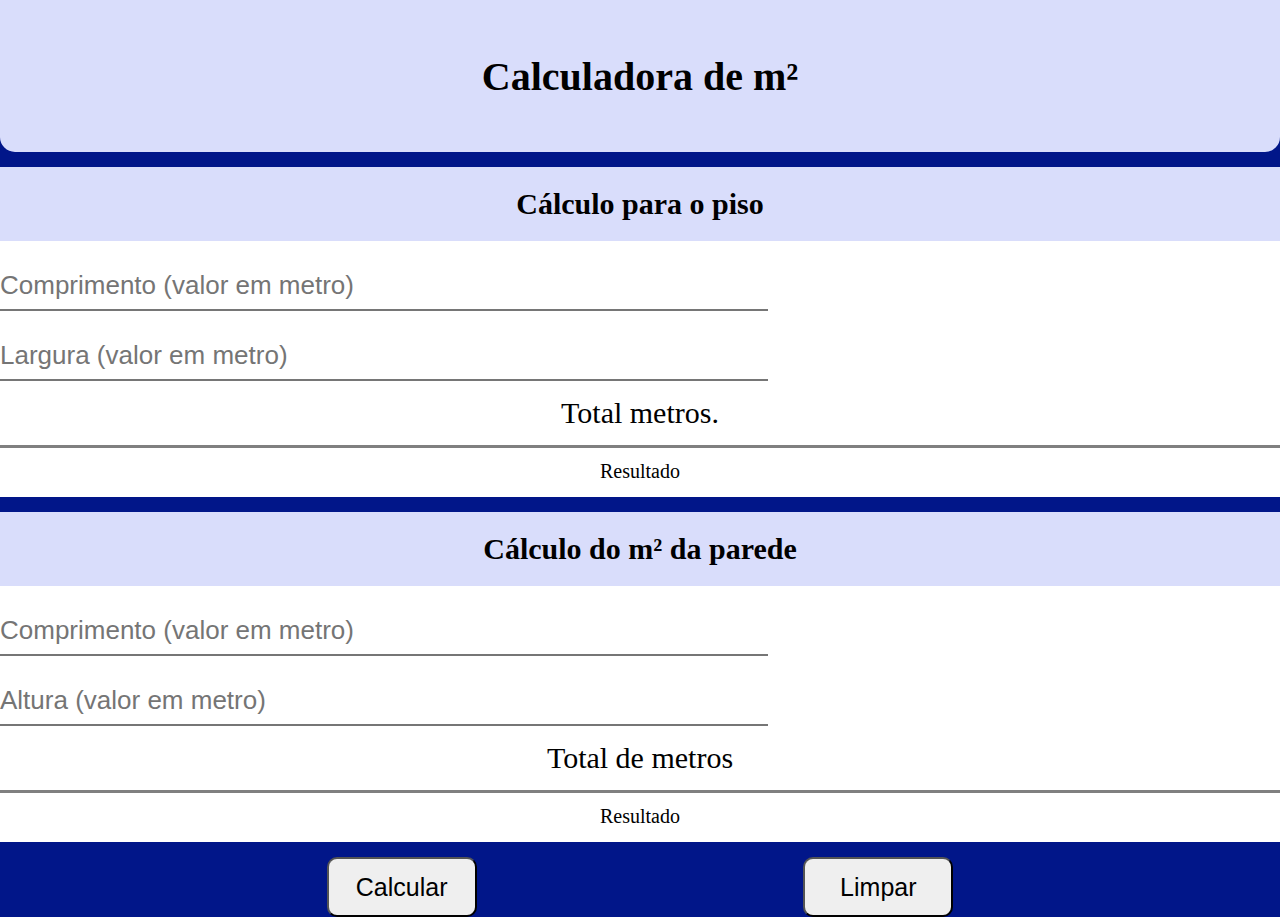
<file: calculadora-de-metros-quadrados/index.html>
<!DOCTYPE html>
<html lang="pt-br">
<head>
    <meta charset="UTF-8">
    <meta name="viewport" content="width=device-width, initial-scale=1.0">
    <title>Calculadora de metros quadrados</title>
    <link rel="stylesheet" href="style.css">
</head>
<body>
    <main class="todoConteudo">
        <!--Título-->
        <header class="title">
            <h1>Calculadora de m²</h1>
        </header>

        <!--Início do cálculo do piso-->
        <section class="calculoDoPiso">
            <h2>Cálculo para o piso</h2>

            <input type="number" name="comprimentoPiso" id="comprimentoPiso" placeholder="Comprimento (valor em metro)">
            <input type="number" name="largura" id="largura" placeholder="Largura (valor em metro)">
            <p>Total metros.</p>
            <section class="resultado">
                <p id="res">Resultado</p>
            </section>
        </section>

        <!--Início do cálculo da parede-->
        <section class="calculoDaParede">
            <h2>Cálculo do m² da parede</h2>
            <input type="text" name="comprimento" id="comprimentoParede" placeholder="Comprimento (valor em metro)">
            <input type="text" name="altura" id="altura" placeholder="Altura (valor em metro)">
            <p>Total de metros</p>
            <section class="resultado">
                <p id="resultParede">Resultado</p>
            </section>
        </section>

        <!--Botões-->
        <section class="botoes">
            
            <input type="button" id="calcular" value="Calcular">
            <input type="button" id="limpar" value="Limpar">
        </section>
    </main>
    
<script src="script.js"></script>
</body>
</html>
</file>
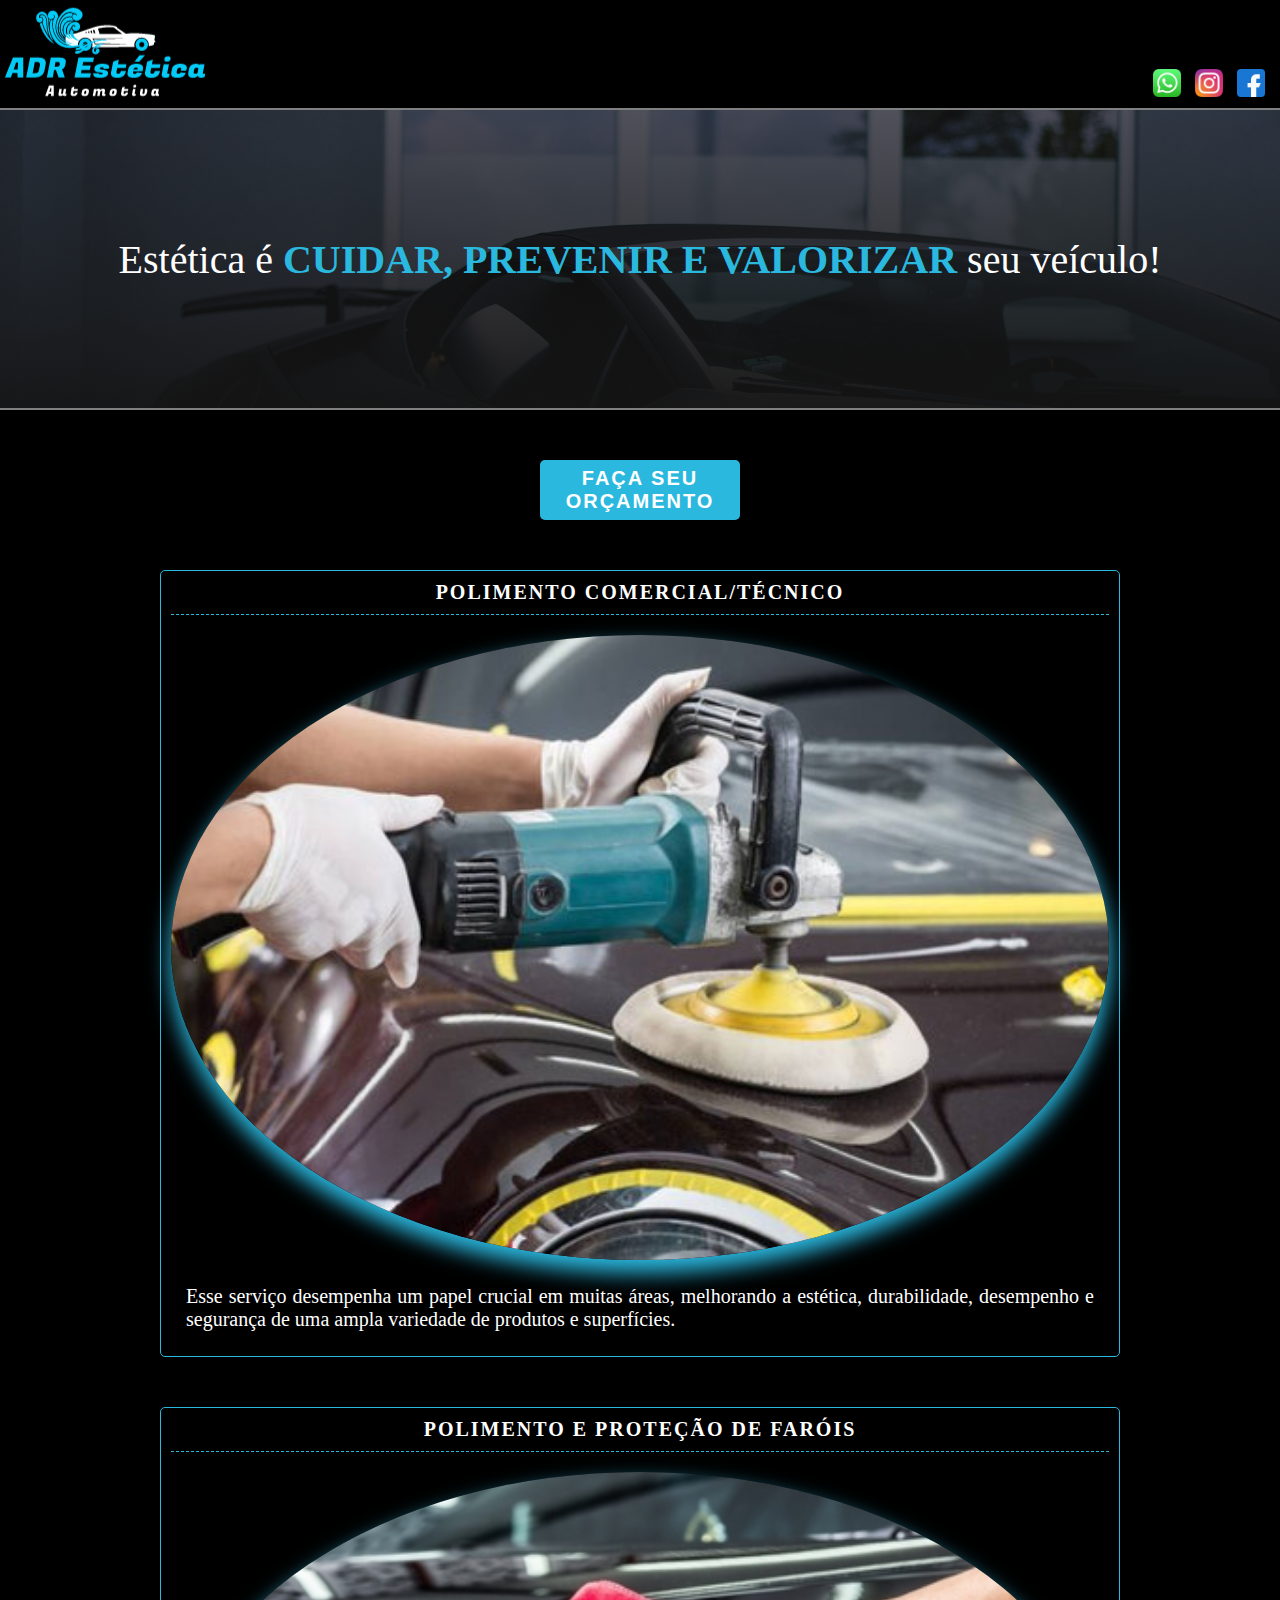
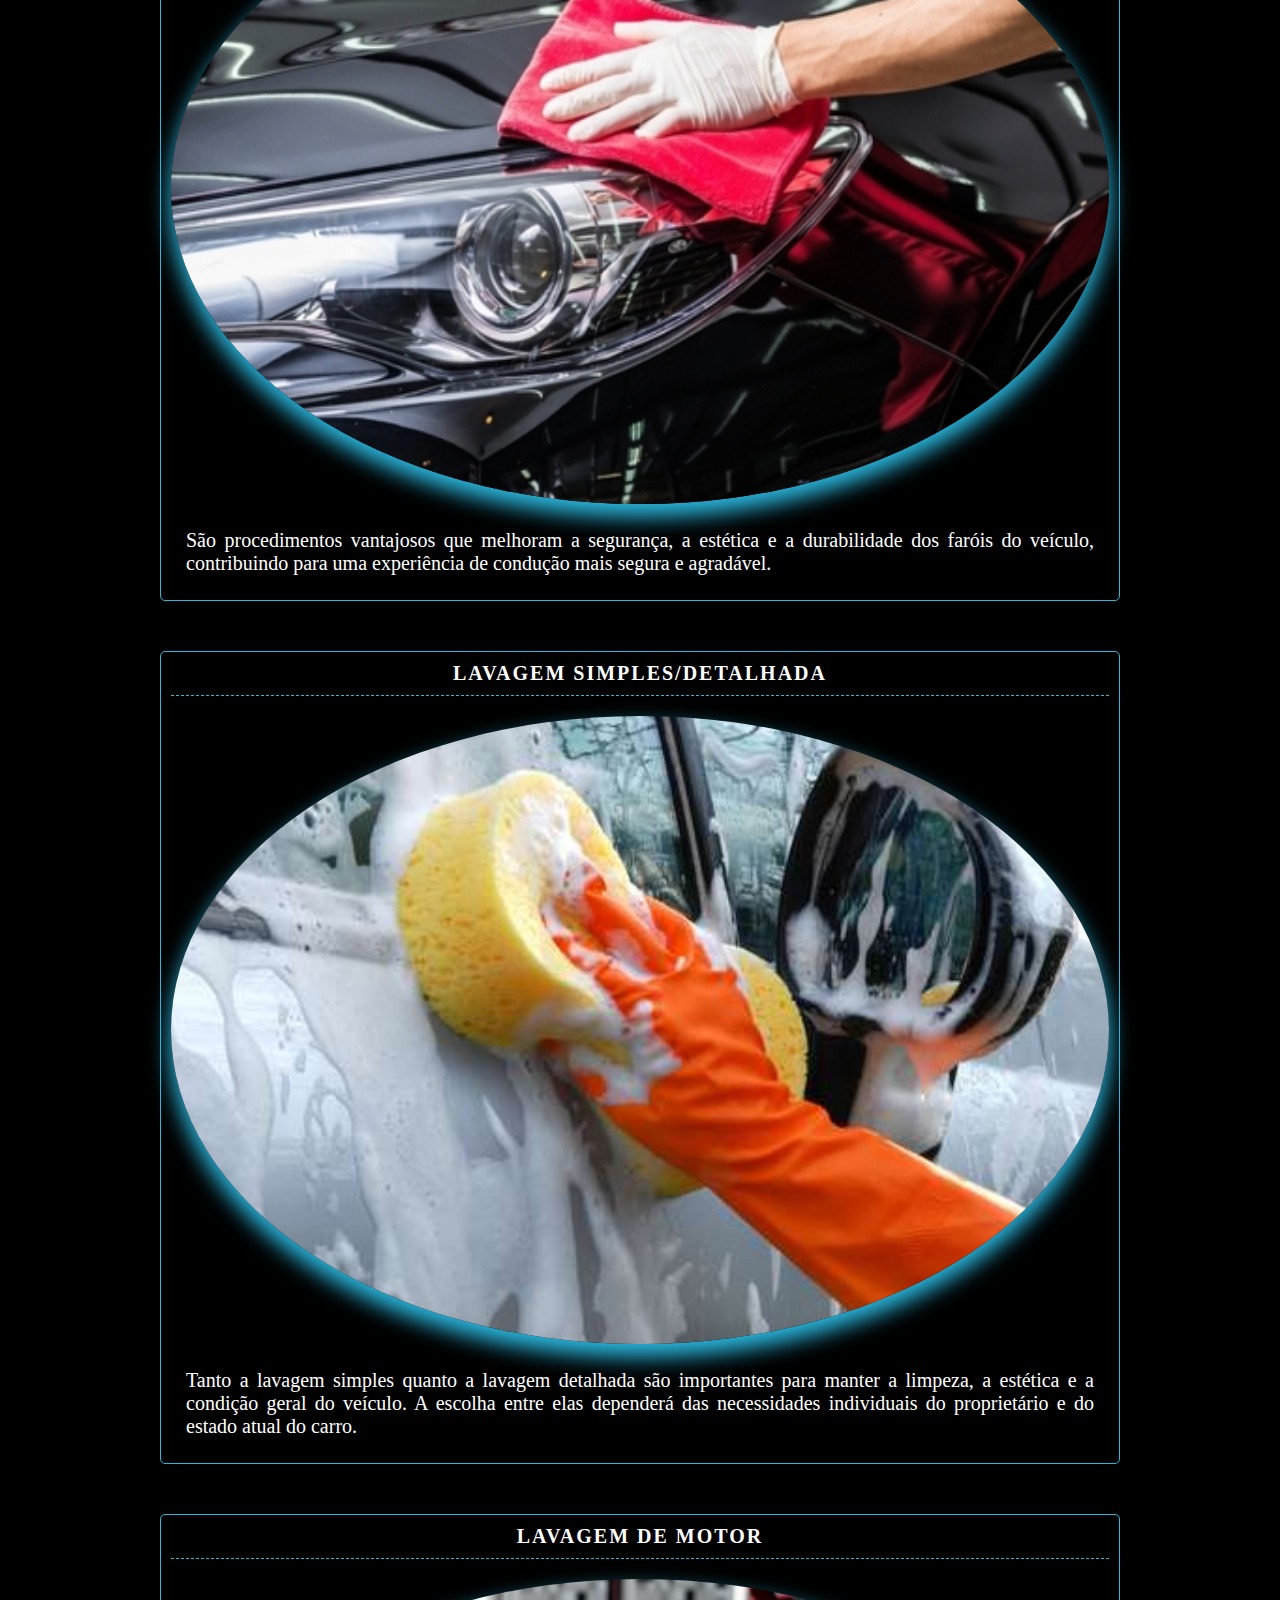
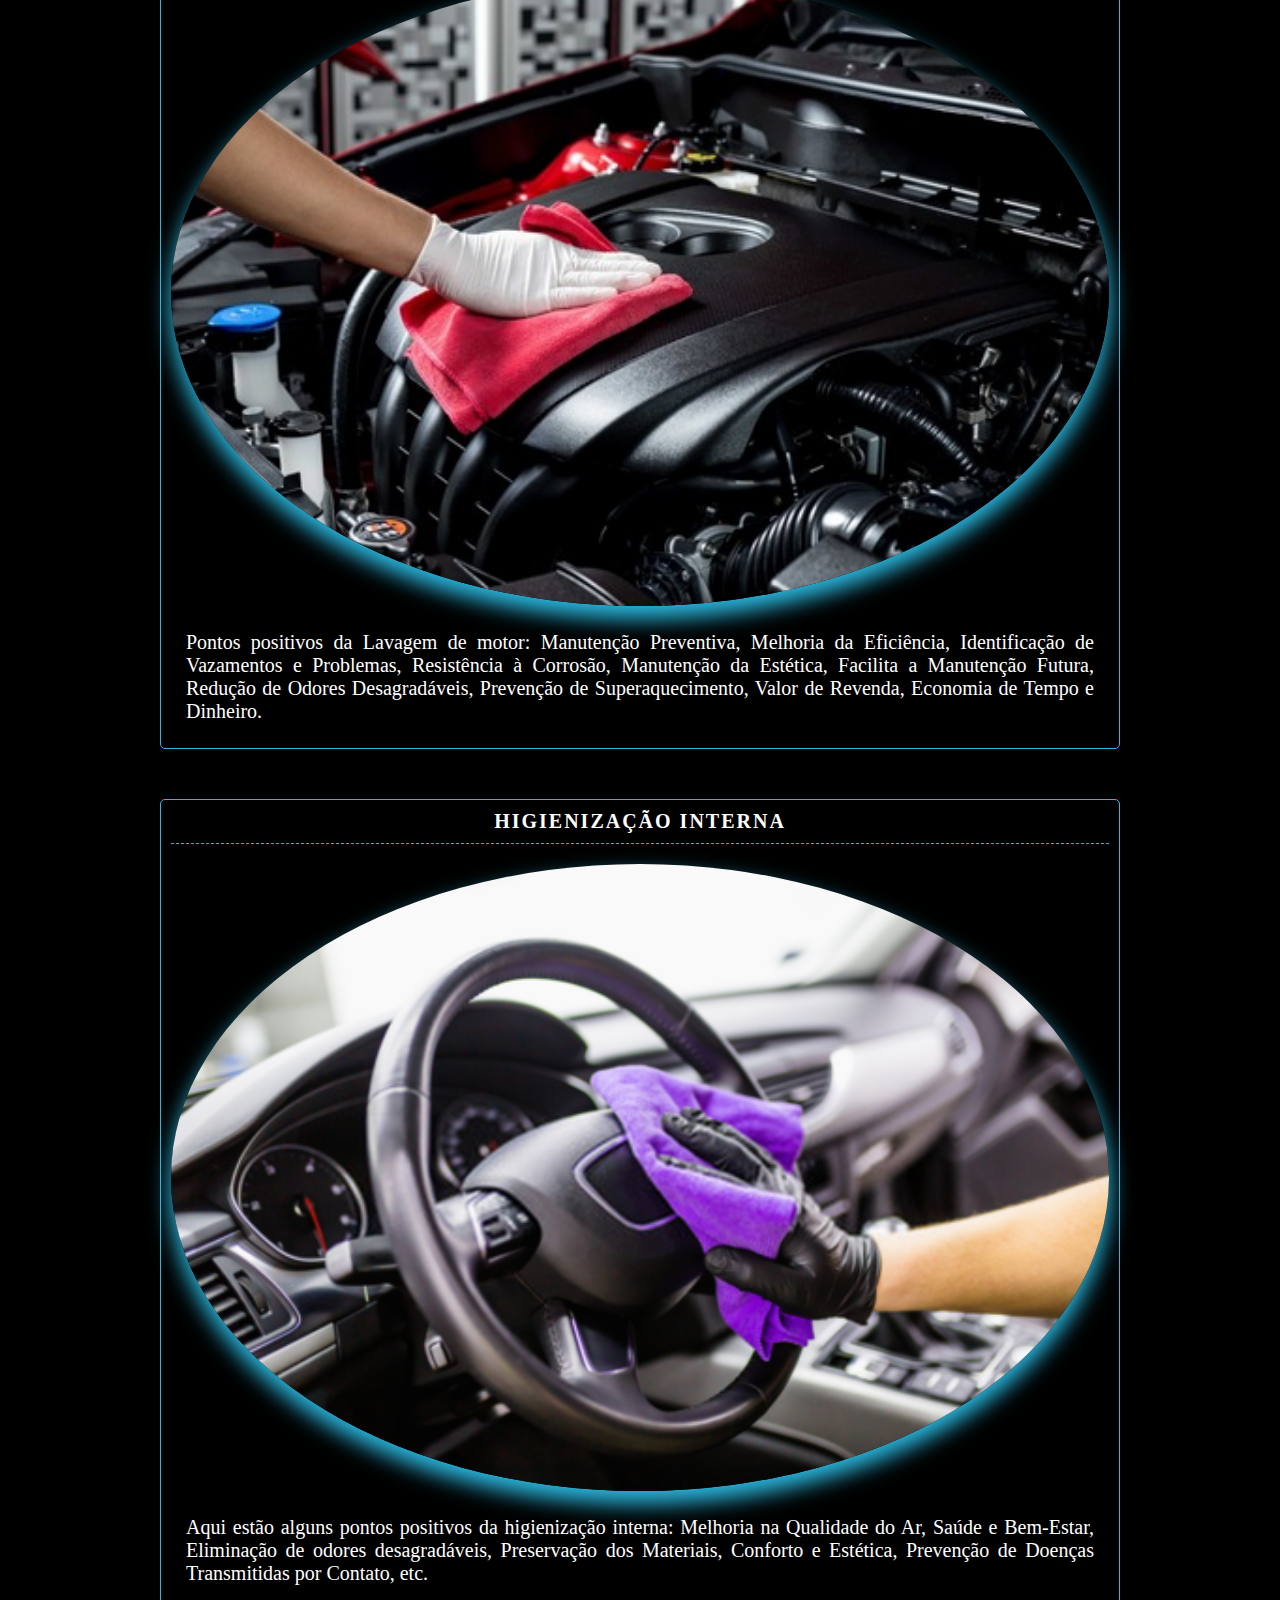
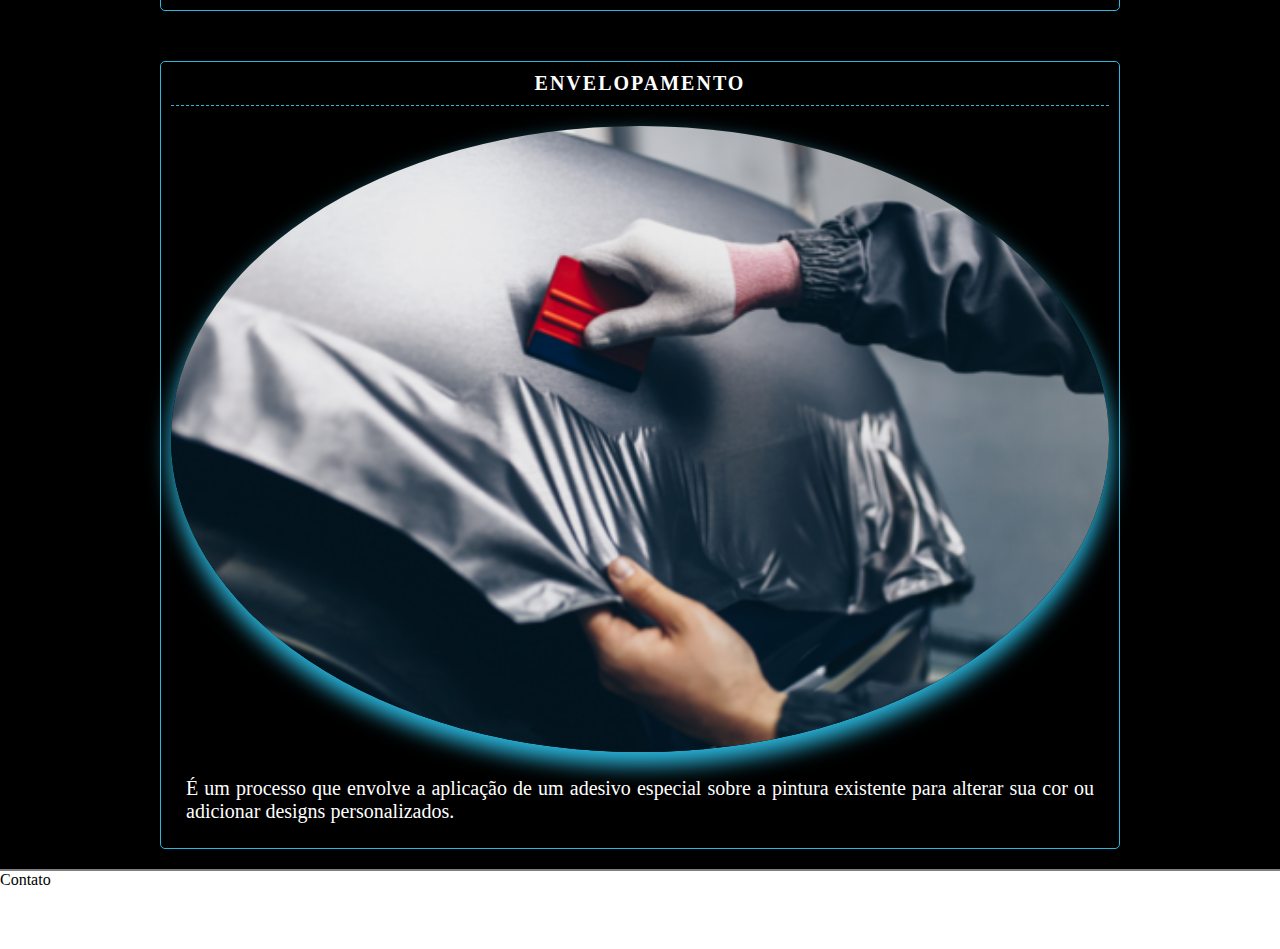
<file: estetica automotiva/index.html>
<!DOCTYPE html>
<html lang="pt-br">
<head>
    <meta charset="UTF-8">
    <meta name="viewport" content="width=device-width, initial-scale=1.0">
    <title>ADR Estética Automotiva</title>
    <link rel="stylesheet" href="style.css" media="all">
</head>
<body>
    <nav class="menu">
        <div class="logo">
            <img src="imagem/logo2.png" alt="imgLogo" id="logo">
        </div>
        <div class="menuList">
            <div class="buttonClik">
                <button onclick="showMenu()"><img src="imagem/hamburger-menu.ico" alt="iconeMenu"></button> 
            </div>
            <div class="contato">
                <a href="#"><img src="imagem/redesociais/whatsapp.ico" alt="whatsapp"></a>
                <a href="#"><img src="imagem/redesociais/instagram.ico" alt="instagram"></a>
                <a href="#"><img src="imagem/redesociais/facebook.ico" alt="facebook"></a>
                
            </div>
            <div class="menu-list">
                <ul>
                    <li ><a href="#" class="navLi">Home</a></li>
                    <li><a href="#"  class="navLi">Serviços</a></li>
                    <li><a href="#"  class="navLi">Sobre nós</a></li>
                    <li><a href="#"  class="navLi">Contato</a></li>
                </ul>
            </div>
        </div> 
        
    </nav>
    <main class="conteudo">
        
        <div class="informativo">
            <p>Estética é <span>CUIDAR, PREVENIR E VALORIZAR</span> seu veículo!</p>
        </div>
        <div class="orcamento">
            <button type="button">FAÇA SEU ORÇAMENTO</button>
        </div>
        <div class="servicos">
            <h2>Polimento comercial/técnico</h2>
            <img src="imagem/servico1.jpg" alt="servico1">

            <p>
                Esse serviço desempenha um papel crucial em muitas áreas, melhorando a estética, durabilidade, desempenho e segurança de uma ampla variedade de produtos e superfícies.
            </p>
        </div>
        <div class="servicos">
            <h2>Polimento e proteção de faróis</h2>
            <img src="imagem/servico2.jpg" alt="servico2">
            <p>
                São procedimentos vantajosos que melhoram a segurança, a estética e a durabilidade dos faróis do veículo, contribuindo para uma experiência de condução mais segura e agradável.
            </p>
        </div>
        <div class="servicos">
            <h2>Lavagem simples/detalhada</h2>
            <img src="imagem/servico3.jpg" alt="servico3">
            <p>
                Tanto a lavagem simples quanto a lavagem detalhada são importantes para manter a limpeza, a estética e a condição geral do veículo. A escolha entre elas dependerá das necessidades individuais do proprietário e do estado atual do carro.
            </p>
        </div>
        <div class="servicos">
            <h2>Lavagem de motor</h2>
            <img src="imagem/servico4.jpg" alt="servico4">
            <p id="lista">
                Pontos positivos da Lavagem de motor: Manutenção Preventiva, 
                Melhoria da Eficiência,
                Identificação de Vazamentos e Problemas,
                Resistência à Corrosão,
                Manutenção da Estética,
                Facilita a Manutenção Futura,
                Redução de Odores Desagradáveis,
                Prevenção de Superaquecimento,
                Valor de Revenda,
                Economia de Tempo e Dinheiro.
            </p>
        </div>
        <div class="servicos">
            <h2>Higienização interna</h2>
            <img src="imagem/servico5.png" alt="servico5">

            <p>
                Aqui estão alguns pontos positivos da higienização interna: <span>Melhoria na Qualidade do Ar, Saúde e Bem-Estar, Eliminação de odores desagradáveis, Preservação dos Materiais, Conforto e Estética, Prevenção de Doenças Transmitidas por Contato, etc.</span>
            </p>
        </div>
        <div class="servicos">
            <h2>Envelopamento</h2>
            <img src="imagem/servico6.png" alt="servico6">
            <p>
                É um processo que envolve a aplicação de um adesivo especial sobre a pintura existente para alterar sua cor ou adicionar designs personalizados. 
            </p>
        </div>
    </main>
    <footer>
       <div class="footer">
            <p>Contato</p>
       </div>
    </footer>
</body>
<script src="script.js"></script>
</html>
</file>
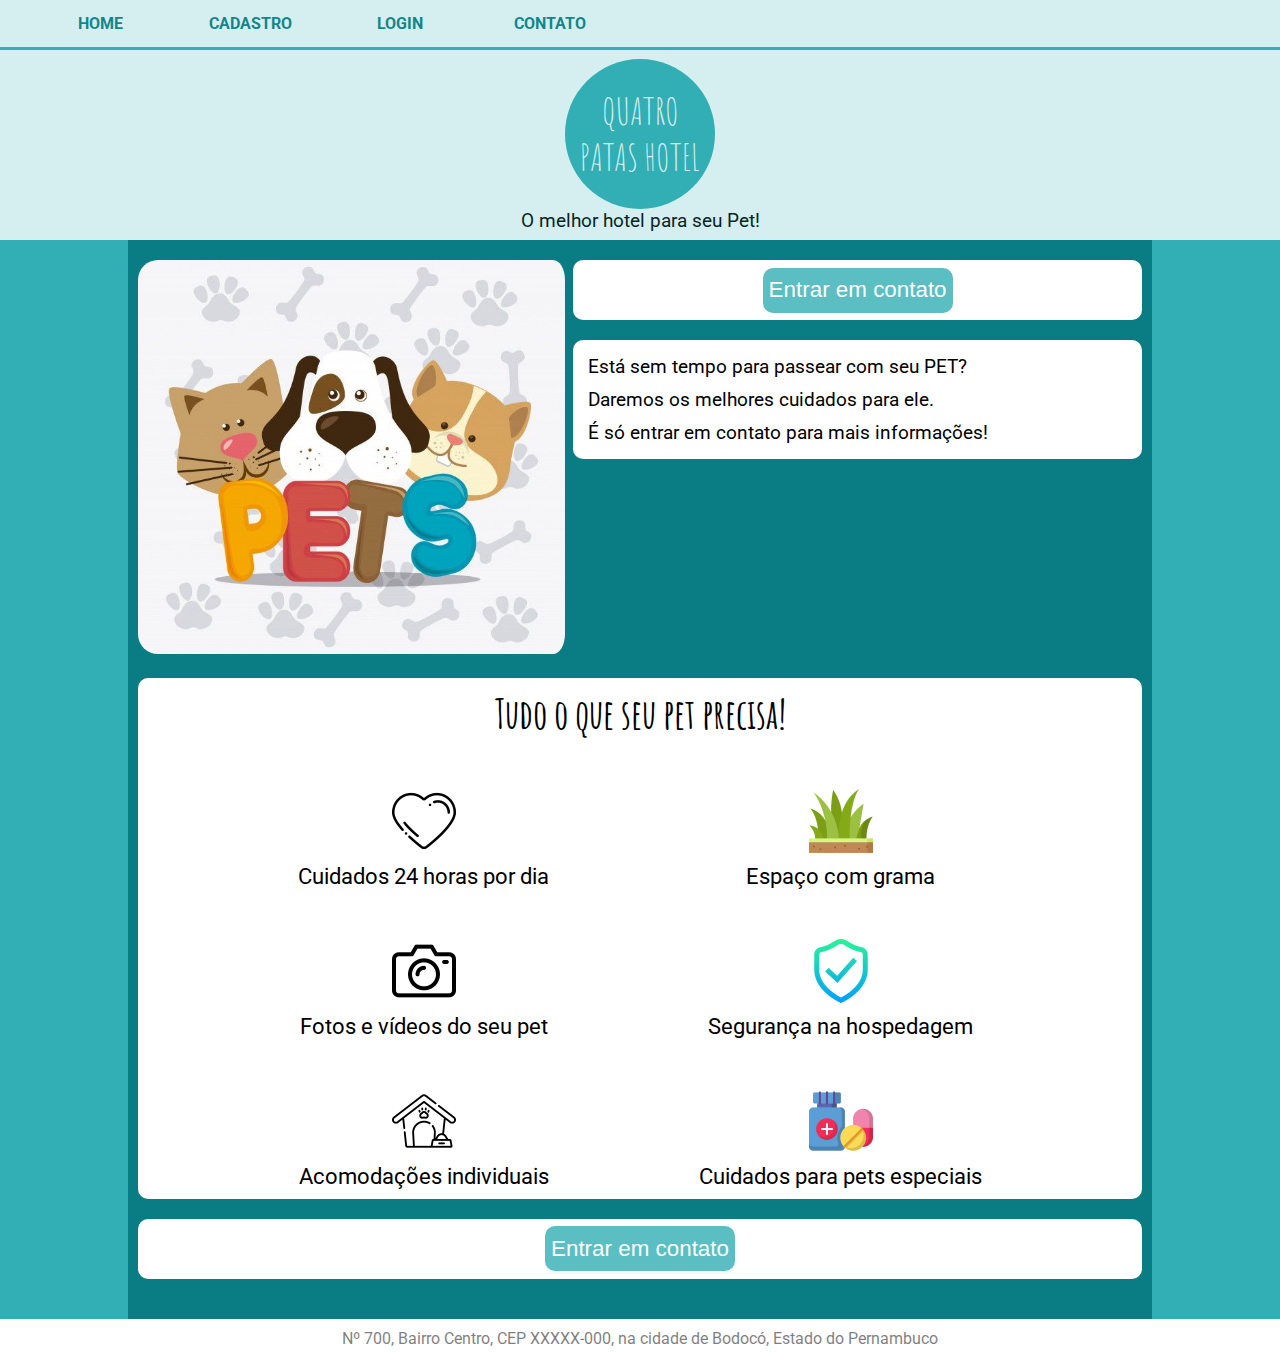
<file: pet hotel/index.html>
<!DOCTYPE html>
<html lang="pt-br">
  <head>
    <meta charset="UTF-8" />
    <meta name="viewport" content="width=device-width, initial-scale=1.0" />
    <link rel="stylesheet" href="style.css" />
    <title>Quatro patas hotel</title>
    <!--Início das fontes-->
    <link rel="preconnect" href="https://fonts.googleapis.com" />
    <link rel="preconnect" href="https://fonts.gstatic.com" crossorigin />
    <link
      href="https://fonts.googleapis.com/css2?family=Amatic+SC&display=swap"
      rel="stylesheet"
    />

    <link rel="preconnect" href="https://fonts.googleapis.com" />
    <link rel="preconnect" href="https://fonts.gstatic.com" crossorigin />
    <link
      href="https://fonts.googleapis.com/css2?family=Roboto&display=swap"
      rel="stylesheet"
    />
    <!--Fim das fontes-->
  </head>
  <body>
    <!--INÍCIO DO CABEÇALHO-->
    <header>
      <nav class="menu-para-tela">
        <ul>
          <li><a href="#">HOME</a></li>
          <li><a href="#">CADASTRO</a></li>
          <li><a href="#">LOGIN</a></li>
          <li><a href="#">CONTATO</a></li>
        </ul>
      </nav>
      <nav class="menu">
        <input type="checkbox" class="menus-check" />
        <div class="menu-lines">
          <span></span>
          <span></span>
          <span></span>
        </div>
        <ul>
          <li><a href="#">HOME</a></li>
          <li><a href="#">CADASTRO</a></li>
          <li><a href="#">LOGIN</a></li>
          <li><a href="#">CONTATO</a></li>
        </ul>
      </nav>
      <section>
        <aside class="logo">
          <p class="text-logo">
            QUATRO <br />
            PATAS HOTEL
          </p>
          <p>O melhor hotel para seu <span class="name-pet">Pet!</span></p>
        </aside>
      </section>
    </header>
    <!--FIM DO CABEÇALHO-->
    <div>
    <aside class="todo-conteudo">
      <section class="conteudo">
        <section class="display-1">
          <img src="img/1.jpg" alt="pets" id="img-pet" />
        </section>
        <section class="display-2">
          <section class="button">
            <button type="button" class="button-contact">
              Entrar em contato
            </button>
          </section>
          <section class="text-information">
            <div>Está sem tempo para passear com seu PET?</div>
            <div>Daremos os melhores cuidados para ele.</div>
            <div>É só entrar em contato para mais informações!</div>
          </section>
        </section>
      </section>
      <aside class="sobre-servicos">
        <section class="titulo-dos-servicos">
          <p>Tudo o que seu pet precisa!</p>
        </section>
        <section class="tipos-servicos">
          <section>
            <section class="infor-dos-servicos">
              <img src="img/coracao.png" alt="" />
              <p>Cuidados 24 horas por dia</p>
            </section>
            <section class="infor-dos-servicos">
              <img src="img/camera.png" alt="" />
              <p>Fotos e vídeos do seu pet</p>
            </section>
            <section class="infor-dos-servicos">
              <img src="img/casinha.png" alt="" />
              <p>Acomodações individuais</p>
            </section>
          </section>
          <section>
            <section class="infor-dos-servicos">
              <img src="img/grama.png" alt="" />
              <p>Espaço com grama</p>
            </section>
            <section class="infor-dos-servicos">
              <img src="img/escudo.png" alt="" />
              <p>Segurança na hospedagem</p>
            </section>
            <section class="infor-dos-servicos">
              <img src="img/remedio.png" alt="" />
              <p>Cuidados para pets especiais</p>
            </section>
          </section>
        </section>
      </aside>
      <section class="button">
        <button type="button" class="button-contact">Entrar em contato</button>
      </section>
      <section class="endereco">
        <p>
          Nº 700, Bairro Centro, CEP XXXXX-000, na cidade de Bodocó, Estado do
          Pernambuco
        </p>
      </section>
    </aside>
  </body>
</html>
</file>
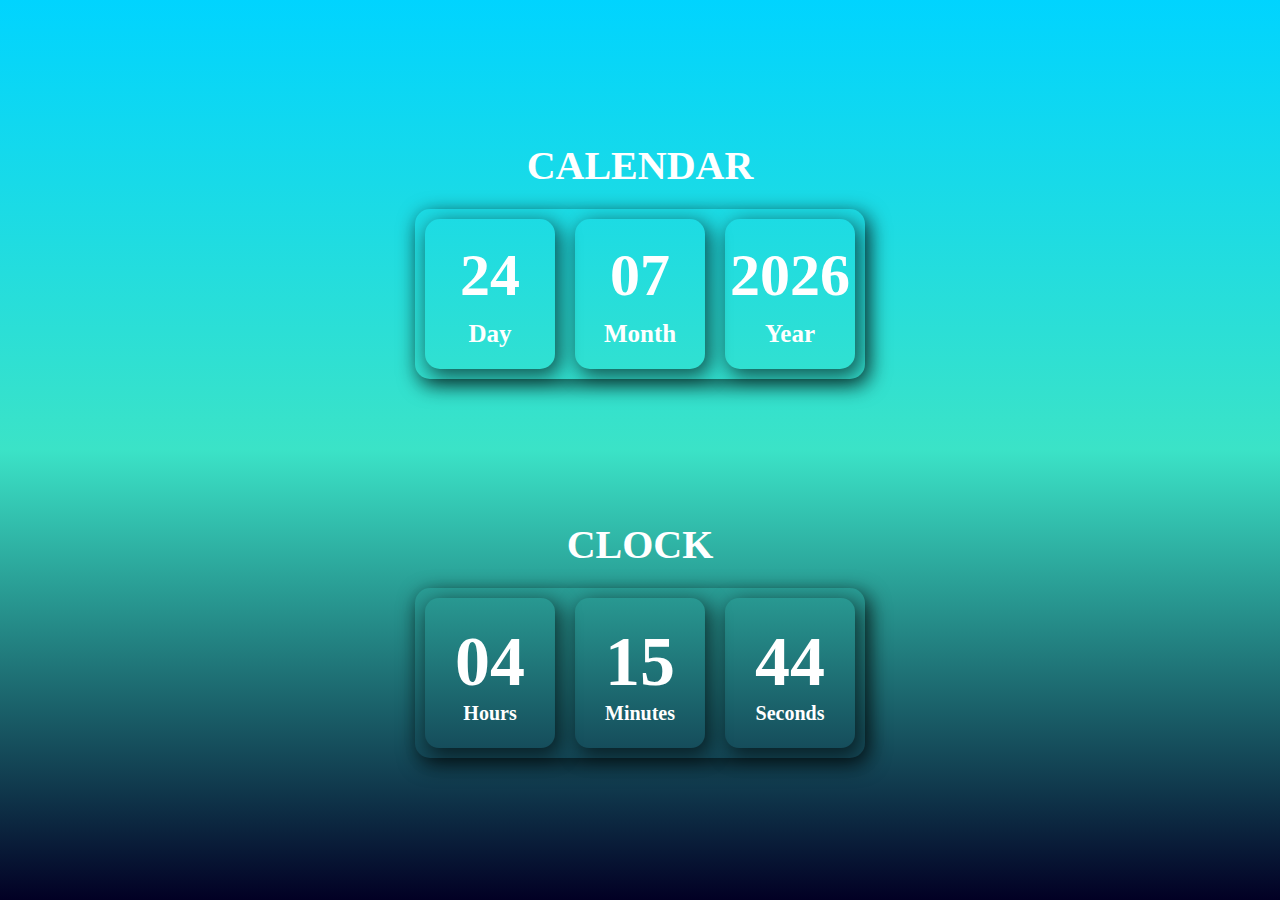
<file: relogio/index.html>
<!DOCTYPE html>
<html lang="pt-br">
<head>
    <meta charset="UTF-8">
    <meta name="viewport" content="width=device-width, initial-scale=1.0">
    <title>Calendar and Clock</title>
    <link rel="stylesheet" href="style.css">
</head>
<body>

    <!--Início do calendário-->

    <div>

        <p>CALENDAR</p>

        <main class="calendar">
            <div>
                <span id="todayDay">date</span>
                <span class="dateDay">Day</span>
            </div>

            <div>
                <span id="todayMonth">month</span>
                <span class="dateDay">Month</span>
            </div>

            <div>
                <span id="dayYears">year</span>
                <span class="dateDay">Year</span>
            </div>
        </main>
    </div>

    <!--Fim do caléndário-->

    <!--Início do Relógio-->

    <div>

    <p>CLOCK</p>

        <main class="clock">

            <div>
                <span id="hours">hours</span>
                <span class="time">Hours</span>
            </div>
            
            <div>
                <span id="minutes">minutes</span>
                <span class="time">Minutes</span>
            </div>
            
            <div>
                <span id="seconds">seconds</span>
                <span class="time">Seconds</span>
            </div>
            
        </main>

    </div>

    <!--Fim do relógio-->

    <script src="script.js"></script>
</body>
</html>
</file>
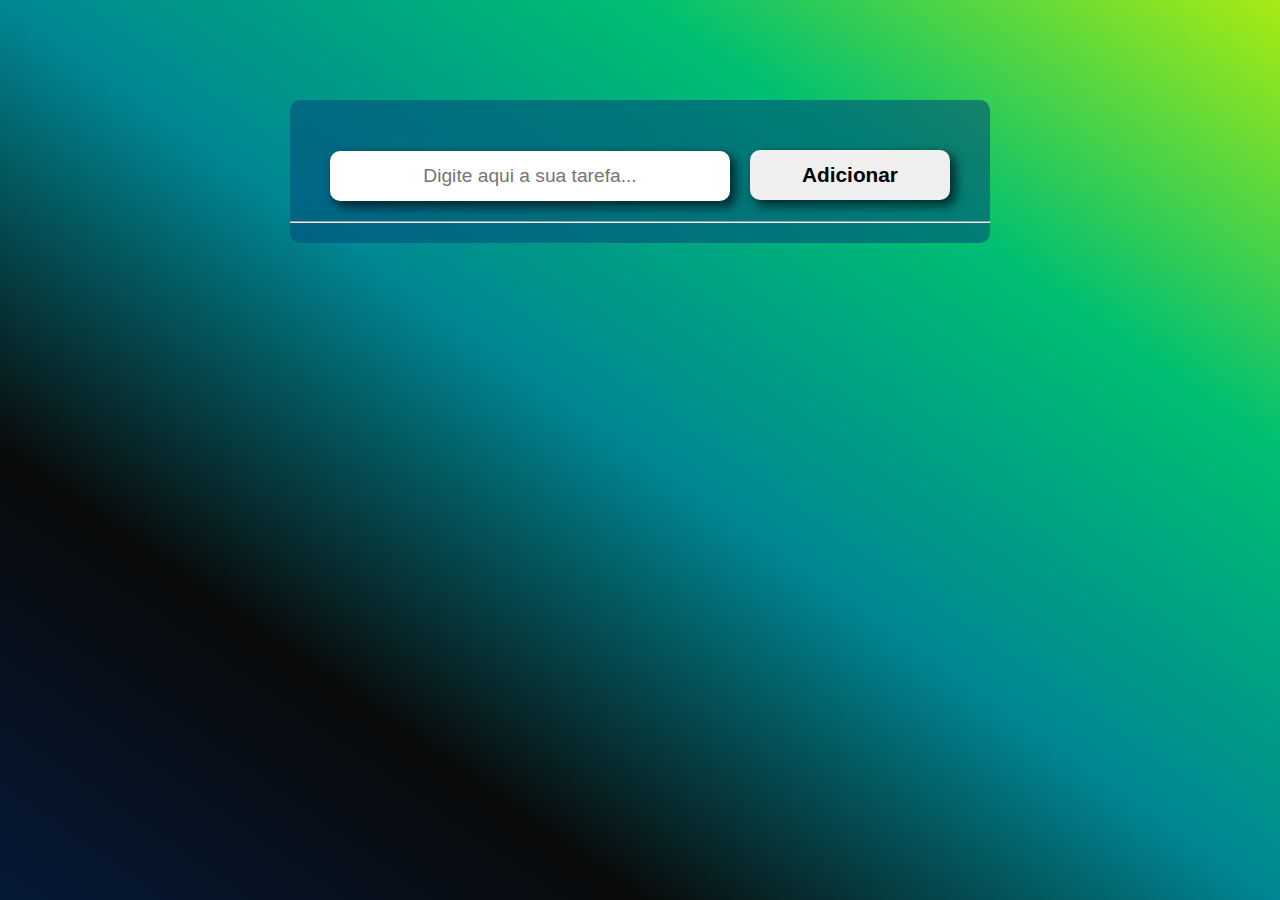
<file: todolist/index.html>
<!DOCTYPE html>
<html lang="pt-br">
<head>
    <meta charset="UTF-8">
    <meta name="viewport" content="width=device-width, initial-scale=1.0">
    <title>Lista de Tarefas</title>
    <link rel="stylesheet" href="style.css">
</head>
<body>
    <div class="listaTarefa">
        <div class="inforTarefas">
            <input type="input" name="text" id="tipoDeTarefa" placeholder="Digite aqui a sua tarefa...">
            <button id="addTarefa">Adicionar</button>
        </div>
        <hr>
        <ul id="tarefas">
            
        </ul>
    </div>
    <script src="script.js"></script>
</body>
</html>
</file>
<file: calculadora-de-metros-quadrados/style.css>
* {
    padding: 0;
    margin: 0;
    box-sizing: border-box;
}

body {
    width: 100vw;
    background-color: #011689;
}

.todoConteudo {
    width: 100vw;
}

.title {
    width: 100vw;
    height: 152px;
    border-radius: 0px 0px 15px 15px;
    background-color: #D9DDFB;
    display: flex;
    flex-direction: column;
    justify-content: center;
    align-items: center;
    font-size: 20px;
}

/*início do calculo do piso*/
.calculoDoPiso {
    width: 100vw;
    height: 330px;
    margin-top: 15px;
    background-color: #FFFFFF;
}

.calculoDoPiso h2 {
    width: 100vw;
    height: 74px;
    background-color: #D9DDFB;
    display: flex;
    flex-direction: column;
    justify-content: center;
    align-items: center;
    font-size: 30px;
}

.calculoDoPiso input {
    width: 60%;
    height: 50px;
    display: flex;
    flex-direction: column;
    justify-content: center;
    align-items: center;
    margin-top: 20px;
    border-left: 0px;
    border-top: 0px;
    border-right: 0px;
    font-size: 26px;
}

.calculoDoPiso p {
    text-align: center;
    font-size: 30px;
    margin-top: 15px;
}

.resultado p {
    width: 100vw;
    height: 50px;
    border-top: solid;
    border-color: gray;
    text-align: center;
    display: flex;
    flex-direction: column;
    justify-content: center;
    align-items: center;
}


/*início do calculo da parede*/
.calculoDaParede {
    width: 100vw;
    height: 330px;
    margin-top: 15px;
    background-color: #FFFFFF;
}

.calculoDaParede h2 {
    width: 100vw;
    height: 74px;
    background-color: #D9DDFB;
    display: flex;
    flex-direction: column;
    justify-content: center;
    align-items: center;
    font-size: 30px;
}

.calculoDaParede input {
    width: 60%;
    height: 50px;
    display: flex;
    flex-direction: column;
    justify-content: center;
    align-items: center;
    margin-top: 20px;
    border-left: 0px;
    border-top: 0px;
    border-right: 0px;
    font-size: 26px;
}

.calculoDaParede p {
    text-align: center;
    font-size: 30px;
    margin-top: 15px;
}

.resultado p {
    width: 100vw;
    height: 50px;
    border-top: solid;
    border-color: gray;
    text-align: center;
    font-size: 20px;
    display: flex;
    flex-direction: column;
    justify-content: center;
    align-items: center;
}

/*início dos botões*/

.botoes {
    width: 100vw;
    display: flex;
    flex-direction: row;
    justify-content: space-evenly;
    align-items: center;
    margin-top: 15px;
}

.botoes input {
    width: 150px;
    height: 60px;
    font-size: 25px;
    border-radius: 10px;
}
</file>
<file: estetica automotiva/style.css>
* {
    margin: 0;
    padding: 0;
    box-sizing: border-box;

}

body {
    width: 100vw;
    background: #000000;
}

.menu {
    display: flex;
    width: 100vw;
    height: 110px;
    border-bottom: solid 2px #808080;
    -webkit-box-shadow: 0px 0px 11px 6px rgba(128,128,128,0.93); 
    box-shadow: 0px 0px 11px 6px rgba(128,128,128,0.93);
}

.logo {
    display: flex;
    margin: auto;
    margin-left: 5px;
}

.buttonClik button {
    border: 0px;
    background: none;
    cursor: pointer;
}

.buttonClik img {
    max-width: 50px;
}

.contato a {
    justify-content: right;
    cursor: pointer;
}

.contato img {
    width: 38px;
    padding: 5px;
}

.menuList {
    width: 100vw;
    height: 120px;
    display: flex;
    flex-direction: column;
    text-align: right;
    padding: 10px;
}

.menu-list {
    display: flex;
    flex-direction: column;
    text-align: right;
    position: relative;
    overflow: hidden;
    margin-top: 10px;
    padding: 0px;
}

.navLi {
    text-decoration: none;
    color: black;
    font-weight: bold;
    
}

.menu-list ul li {
    margin-top: 5px;
}

.informativo {
    height: 300px;
    background: linear-gradient(rgba(17, 17, 17, 0.685), rgba(20, 20, 20, 0.973)), url(imagem/imageBack.jpeg);
    background-position: center;
    background-size: cover;
    background-position-y: 0px;
    background-repeat: no-repeat;
    display: flex;
    justify-content: center;
    align-items: center;
    border-bottom: solid 2px #808080;
}

.informativo p {
    color: white;
    font-size: 40px;
    text-align: center;
    
}

.informativo p span {
    color: #2bb8df;
    font-weight: bold;
}

.orcamento button {
    width: 200px;
    height: 60px;
    background-color: #2bb8df;
    margin-top: 50px;
    font-size: 20px;
    font-weight: bold;
    color: white;
    border-radius: 5px;
    cursor: pointer;
    border: 0;
    padding: 5px;
    letter-spacing: 2px;
}

.orcamento button:hover {
    background-color: #2bb8df96;
}

.conteudo {
    width: 100vw;
    display: flex;
    flex-direction: column;
    justify-content: center;
    align-items: center;
}

.conteudo .informativo {
    width: 100vw;
}

.conteudo .servicos {
    background: black;
    color: white;
    margin-top: 50px;
    width: 75%;
    display: flex;
    flex-direction: column;
    justify-content: center;
    align-items: center;
    border-radius: 5px;
    padding: 10px;
    border: solid 1px #2bb8df;
    
}

.conteudo .servicos img{
    width: 100%;
    height: 100%;
    margin: 10px;
    object-fit: cover;
    border-radius: 50%;
    box-shadow: 0px 12px 21px 1px rgba(43, 184, 223, 1);
    -webkit-box-shadow: 0px 12px 21px 1px rgba(43, 184, 223, 1);
    -moz-box-shadow: 0px 12px 21px 1px rgba(43, 184, 223, 1);


}

.conteudo .servicos h2 {
    width: 100%;
    padding-bottom: 10px;
    font-size: 20px;
    text-transform: uppercase;
    text-align: center;
    letter-spacing: 2px;
    border-bottom: #2bb8df solid 1px;
    border-bottom-style: dashed;
    margin-bottom: 10px;
}

.conteudo .servicos p {
    font-size: 20px;
    text-align: justify;
    margin: 15px;
}

footer {
    width: 100vw;
    height: 80px;
    margin-top: 20px;
    background-color: white;
    border-top: solid 2px #808080;
}
</file>
<file: pet hotel/style.css>
* {
    padding: 0;
    margin: 0;
    box-sizing: border-box;
}

:root {
    --fonte-principal: 'Roboto', sans-serif;
    --fonte-da-logo: 'Amatic SC', sans-serif;
}

body {
    width: 100vw;
    background: #31AFB4;
    font-family: var(--fonte-principal);
    display: flex;
    flex-direction: column;
    justify-content: center;
    align-items: center;
}

/*Início do menu*/

.menu {
    margin-left: 30px;
    margin-top: 30px;
}

.menu .menus-check {
    position: absolute;
    z-index: 1000;
    width: 35px;
    height: 35px;
    opacity: 0;
    cursor: pointer;
}

.menu .menu-lines {
    position: absolute;
    z-index: 999;
    width: 35px;
    height: 35px;
}

.menu .menu-lines span {
    display: block;
    width: 35px;
    height: 5px;
    margin-bottom: 10px;
    background-color: #31AFB4;
    border-radius: 3px;
    transition: all ease .2s;
}

.menu .menus-check:checked ~ .menu-lines span {
    background-color: #097d83;
}

.menu .menus-check:checked ~ .menu-lines span:nth-child(1) {
    transform-origin: 0% 0%;
    transform: rotate(45deg) scaleX(1.25);
}
.menu .menus-check:checked ~ .menu-lines span:nth-child(2) {
    opacity: 0;
}
.menu .menus-check:checked ~ .menu-lines span:nth-child(3) {
    transform-origin: 0% 100%;
    transform: rotate(-45deg) scaleX(1.25);
}

.menu ul {
    position: absolute;
    z-index: 998;
    left: 0;
    top: 0;
    width: 300px;
    height: calc(100vh - 500px);
    padding-top: 100px;
    background-color: #31AFB4;
    margin-left: -300px;
    transition: all ease .2s;
}

.menu .menus-check:checked ~ ul {
    margin-left: 0;
}

.menu ul li {
    padding: 10px 30px;
}

.menu ul li a {
    text-decoration: none;
    color: white;
    font-size: 22px;
    transition: all ease 0.3s;
}

.menu ul li a:hover {
    color: #097d83;
}

/*Fim do menu*/


.todo-conteudo {
    width: 100vw;
    display: flex;
    flex-direction: column;
    justify-content: center;
    align-items: center;
}

.logo {
    width: 100vw;
    height: 190px;
    opacity: 0.8;
    display: flex;
    flex-direction: column;
    justify-content: center;
    align-items: center;
    background-color: white;
}

.logo .text-logo {
    width: 150px;
    height: 150px;
    border-radius: 50%;
    display: flex;
    text-align: center;
    align-items: center;
    justify-content: center;
    color: white;
    font-size: 2.3em;
    font-family: var(--fonte-da-logo);
    background-color: #31AFB4;
}

.logo p {
    font-size: 1.2em;
}

.conteudo .logo .name-pet {
    color: #31AFB4;
    font-weight: bold;
}

#img-pet {
    width: 90vw;
    border-radius: 20px;
    margin-top: 10px;
    transition: all ease .3s;
}

.button {
    width: 90vw;    
    height: 60px;
    background-color: white;
    border-radius: 10px;
    display: flex;
    flex-direction: column;
    justify-content: center;
    align-items: center;
    margin-top: 10px;
}

.button .button-contact {
    width: 190px;
    height: 45px;
    border-radius: 10px;
    border: none;
    font-size: 1.4em;
    cursor: pointer;
    background-color: #31AFB4;
    opacity: 0.8;
    color: white;
    transition: all ease .3s;
}

.text-information {
    width: 90vw;
    margin-top: 10px;
    font-size: 1.2rem;
    padding: 10px;
    border-radius: 10px;
    display: flex;
    flex-direction: column;
    justify-content: center;
    background-color: white;
}

.text-information div {
    padding: 5px;
}

.sobre-servicos {
    width: 90vw;
    display: flex;
    flex-direction: column;
    justify-content: center;
    align-items: center;
    background-color: white;
    margin: 10px 0px;
    border-radius: 10px;
    padding: 10px;
}

.tipos-servicos {
    display: flex;
    justify-content: center;
    align-items: center;
    text-align: center;
}

.sobre-servicos .titulo-dos-servicos {
    font-size: 2.5em;
    font-family: var(--fonte-da-logo);
    font-weight: bold;
}

.sobre-servicos img {
    width: 15vw;
}

.sobre-servicos .infor-dos-servicos {
    display: flex;
    flex-direction: column;
    justify-content: center;
    align-items: center;
    padding-top: 50px;
    font: var(--fonte-principal);
    font-size: 1.4em;
    gap: 10px;
}

.endereco {
    width: 100vw;
    text-align: center;
    background-color: white;
    margin-top: 20px;
    padding: 10px;
}

.endereco p {
    opacity: .5;
}

@media only screen and (max-width: 821px) {
    
    .menu-para-tela {
        display: none;
}
  }

  @media (min-width: 821px) {
    
    .menu {
        display: none;
    }

    .menu-para-tela ul {
        width: 100vw;
        height: 50px;
        display: flex;
        flex-direction: row;
        align-items: center;
        background-color: white;
        opacity: 0.8;
        border-bottom: solid;
        border-color: #31AFB4;
        gap: 50px;
        list-style: none;
        font-weight: bold;
        padding-left: 50px;
    }

    .menu-para-tela ul li {
        width: 100px;
        height: 100%;
        display: flex;
        justify-content: center;
        align-items: center;
        cursor: pointer;
    }

    .menu-para-tela ul li:hover { 
        background-color: #31AFB4;
    }

    .menu-para-tela ul li a {
        color: #097d83;
    }

    .menu-para-tela ul li a:hover {
        color: white;
    }

    .menu-para-tela ul li a {
        text-decoration: none;        
    }

    .todo-conteudo {
        width: 821px;
        display: flex;
        flex-direction: column;
        background: #097d83;  
        background-repeat: no-repeat;
        padding: 0px 10px;
    }
    
    .conteudo {
        width: 821px;
        display: flex;
        flex-direction: row;
        background: #097d83;
        padding: 10px;  
    }
   
    #img-pet {
        width: 34vw;
        padding-right: 8px;
    }

    .button {
        width: 100%;
        margin-bottom: 20px;
    }

    .display-2 {
        width: 100%;
    }

    .display-2 .button button:hover {
       background-color: #097d83;
    }

    .text-information {
        width: 100%;
    }

    .text-information div {
        gap: 20px;
    }

    .sobre-servicos {
        width: 100%;
        
    }
    
    .tipos-servicos {
        width: 100%;
        display: flex;
        justify-content: space-evenly;
        align-items: center;
    }

    .infor-dos-servicos img{
        width: 5vw;
    }

    

}

@media (min-width: 1024px) {
    
    .menu {
        display: none;
    }

    .menu-para-tela ul {
        width: 100vw;
        height: 50px;
        display: flex;
        flex-direction: row;
        align-items: center;
        background-color: white;
        opacity: 0.8;
        border-bottom: solid;
        border-color: #31AFB4;
        gap: 50px;
        list-style: none;
        font-weight: bold;
        padding-left: 50px;
    }

    .menu-para-tela ul li {
        width: 100px;
        height: 100%;
        display: flex;
        justify-content: center;
        align-items: center;
        cursor: pointer;
    }

    .menu-para-tela ul li:hover { 
        background-color: #31AFB4;
    }

    .menu-para-tela ul li a {
        color: #097d83;
    }

    .menu-para-tela ul li a:hover {
        color: white;
    }

    .menu-para-tela ul li a {
        text-decoration: none;        
    }

    .todo-conteudo {
        width: 1024px;
        display: flex;
        flex-direction: column;
        background: #097d83;  
        background-repeat: no-repeat;
        padding: 0px 10px;
    }
    
    .conteudo {
        width: 1024px;
        display: flex;
        flex-direction: row;
        background: #097d83;
        padding: 10px;  
    }
   
    #img-pet {
        width: 34vw;
        padding-right: 8px;
    }

    .button {
        width: 100%;
        margin-bottom: 20px;
    }

    .display-2 {
        width: 100%;
    }

    .display-2 .button button:hover {
       background-color: #097d83;
    }

    .text-information {
        width: 100%;
    }

    .text-information div {
        gap: 20px;
    }

    .sobre-servicos {
        width: 100%;
        
    }
    
    .tipos-servicos {
        width: 100%;
        display: flex;
        justify-content: space-evenly;
        align-items: center;
    }

    .infor-dos-servicos img{
        width: 5vw;
    }

    .button-contact:hover {
        background-color: #097d83;
    }

}
</file>
<file: relogio/style.css>
* {
    margin: 0;
    padding: 0;
    box-sizing: border-box;
}

body {
    width: auto;
    height: 100vh;
    display: flex;
    flex-direction: column;
    align-items: center;
    justify-content: center;
    background-image: linear-gradient(360deg, rgba(2,0,36,1) 0%, rgba(59,227,199,1) 50%, rgba(0,212,255,1) 100%);
}

p {
    font-size: 25px;
    font-weight: bold;
    color: white;
    text-align: center;
}

/*Início do calendário*/

.calendar {
    width: 330px;
    height: 120px;
    display: flex;
    flex-direction: center;
    justify-content: space-around;
    background: transparent;
    border-radius: .3em;
    margin-bottom: 20px;
    margin-top: 20px;
    font-size: 35px;
    box-shadow: 4px 6px 19px 2px rgba(0, 0, 0, 0.6);
    -webkit-box-shadow: 4px 6px 19px 2px rgba(0, 0, 0, 0.6);
    -moz-box-shadow: 4px 6px 19px 2px rgba(0, 0, 0, 0.6);
}

.calendar div {
    width: 100vw;
    margin: 5px;
    border-radius: .3em;
    background: black;
    color: white;
    display: flex;
    flex-direction: column;
    justify-content: center;
    text-align: center;
    font-weight: bold;
}

.dateDay {
    font-size: 20px;
    margin-top: 10px;
}

/*Fim do calendário*/

/*início do Relógio*/

.clock div {
    height: 160px;
    width: 160px;
    display: flex;
    flex-direction: column;
    align-items: center;
    justify-content: center;
    color: white;
    font-weight: bold;
    font-size: 70px;
    margin-top: 20px;
    border-radius: .2em;
    box-shadow: 4px 6px 19px 2px rgba(0, 0, 0, 0.6);
    -webkit-box-shadow: 4px 6px 19px 2px rgba(0, 0, 0, 0.6);
    -moz-box-shadow: 4px 6px 19px 2px rgba(0, 0, 0, 0.6);
}

.time {
    font-size: 17px;
}

/*Início de responsividade*/

@media (min-width: 768px) {
    body {
        width: auto;
        height: 100vh;
        display: flex;
        justify-content: space-evenly;
        flex-direction: column;
        align-items: center;
    }

    p {
        text-align: center;
        font-size: 40px;
        font-weight: bold;
        color: white;
        padding-bottom: 20px;
    }

    /*Início de responsividade do calendário*/
    
    .calendar {
        width: 450px;
        height: 170px;
        display: flex;
        flex-direction: center;
        justify-content: space-around;
        border-radius: 15px;
        font-size: 60px;
        margin: 0;
        box-shadow: 4px 6px 19px 2px rgba(0, 0, 0, 0.6);
        -webkit-box-shadow: 4px 6px 19px 2px rgba(0, 0, 0, 0.6);
        -moz-box-shadow: 4px 6px 19px 2px rgba(0, 0, 0, 0.6);
    }

    .calendar div {
        width: 100vw;
        height: 150px;
        margin: 10px;
        background: transparent;
        border-radius: 15px;
        box-shadow: 4px 6px 19px 2px rgba(0, 0, 0, 0.6);
        -webkit-box-shadow: 4px 6px 19px 2px rgba(0, 0, 0, 0.6);
        -moz-box-shadow: 4px 6px 19px 2px rgba(0, 0, 0, 0.6);
    }

    .dateDay {
        font-size: 25px;
    }

    /*Fim de responsividade do calendário*/

    /*Início de responsividade do relógio*/

    .clock {
        width: 450px;
        height: 170px;
        display: flex;
        flex-direction: center;
        justify-content: space-around;
        align-items: center;
        border-radius: 15px;
        box-shadow: 4px 6px 19px 2px rgba(0, 0, 0, 0.6);
        -webkit-box-shadow: 4px 6px 19px 2px rgba(0, 0, 0, 0.6);
        -moz-box-shadow: 4px 6px 19px 2px rgba(0, 0, 0, 0.6);
    }

    .clock div{
        width: 100vw;
        height: 150px;
        margin: 10px;
    }
    
    .time {
        font-size: 20px;
    }

    /*Fim de responsividade do Relógio*/
}
</file>
<file: todolist/style.css>
* {
    padding: 0;
    margin: 0;
    box-sizing: border-box;
}

body {
    width: 100vw;
    display: flex;
    flex-direction: column;
    align-items: center;
    margin-top: 100px;
    background-attachment: fixed;
    background-repeat: no-repeat;
    background-image: linear-gradient(to right top, #051937, #090a0a, #008793, #00bf72, #a8eb12);
}

.listaTarefa {
    width: 300px;
    display: flex;
    flex-direction: column;
    align-items: center;
    padding: 20px;
    border-radius: 10px;
    background: #004d7a94;
}

.inforTarefas {
    display: flex;
    flex-direction: column;
    align-items: center;
}

#tipoDeTarefa {
    height: 40px;
    border-radius: 10px;
    border: none;
    padding: 10px;
    font-size: 1.2em;
    text-align: center;
    outline: none;
    -webkit-box-shadow: 5px 5px 11px 1px rgba(0,0,0,0.63); 
    box-shadow: 5px 5px 11px 1px rgba(0,0,0,0.63);
}

#addTarefa {
    width: 200px;
    height: 40px;
    border-radius: 10px;
    border: none;
    font-size: 1.3em;
    font-weight: bold;
    cursor: pointer;
    margin-top: 30px;
    -webkit-box-shadow: 5px 5px 11px 1px rgba(0,0,0,0.63); 
    box-shadow: 5px 5px 11px 1px rgba(0,0,0,0.63);
}

#addTarefa:hover {
    background: #008793;
    color: white;
}

hr {
    width: 300px;
    margin-top: 20px;
}

#tarefa {
    width: 270px;
    height: 40px;
    margin-top: 20px;
    display: flex;
    align-items: center;
    justify-content: space-between;
    list-style: none;
    border-radius: 10px;
    padding: 10px;
    gap: 10px;
    font-size: 1.7em;
    background: #e7f8fa;
    -webkit-box-shadow: 5px 5px 11px 1px rgba(0,0,0,0.63); 
    box-shadow: 5px 5px 11px 1px rgba(0,0,0,0.63);
}

#tarefa input:checked + label {
    text-decoration: line-through red 3px;
    
}

#tarefas input {
    width: 25px;
    height: 25px;
    cursor: pointer;
}

#delTarefa {
    width: 25px;
    height: 25px;
    cursor: pointer;
    background-color: #008793;
    color: white;
    font-weight: bold;
    border: none;
}


/*Início de responsividade*/

@media (min-width: 768px) {
    .listaTarefa {
        width: 700px;
        display: flex;
        flex-direction: column;
        align-items: center;
        padding: 20px;
        border-radius: 10px;
        background: #004d7a94;
    }

    .inforTarefas {
        display: flex;
        flex-direction: row;
        align-items: baseline;
        gap: 20px;
    }

    #tipoDeTarefa {
        height: 50px;
        width: 400px;
    }

    #addTarefa {
        height: 50px;
    }
    
    hr {
        width: 700px;
        margin-top: 20px;
    }
    
    #tarefa {
        width: 620px;
        height: 50px;
    }

}
</file>
